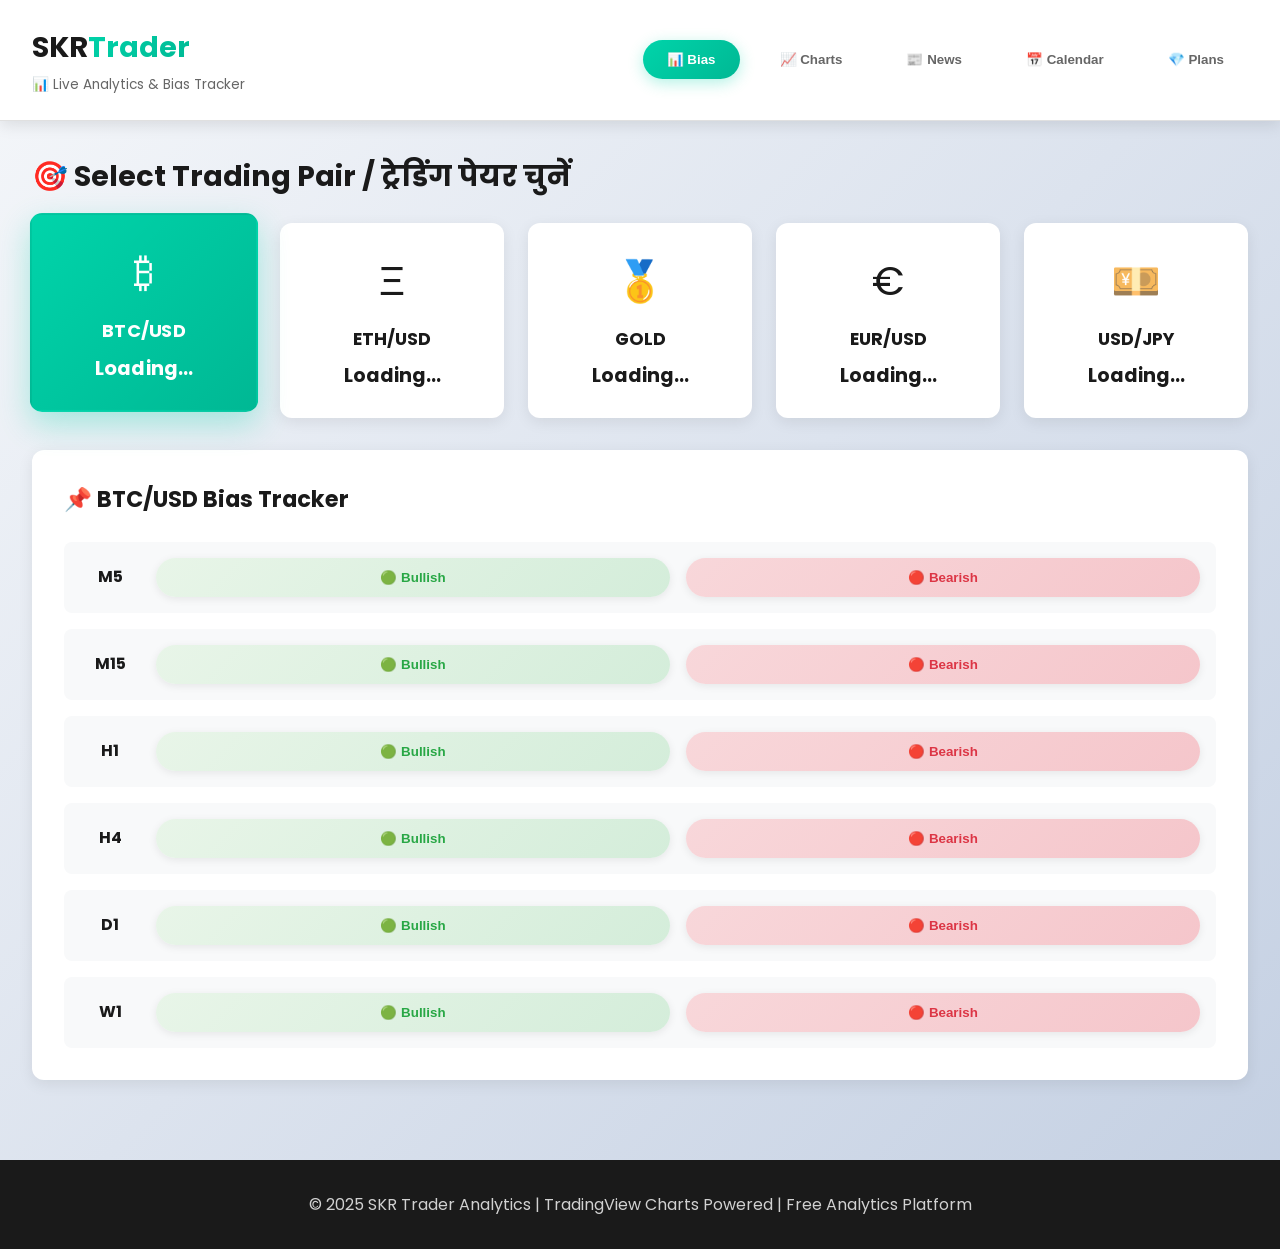
<file: index.html>
<!DOCTYPE html>
<html lang="hi">
<head>
    <meta charset="UTF-8">
    <meta name="viewport" content="width=device-device-width, initial-scale=1.0">
    <title>SKR Trader Analytics - TradingView Charts & Bias Tracker</title>
    <meta name="description" content="Free TradingView analytics with bias tracker for BTC, Forex, Gold. Live charts with 80+ drawing tools.">
    <link href="https://fonts.googleapis.com/css2?family=Poppins:wght@400;600;700&display=swap" rel="stylesheet">
    <script src="https://s3.tradingview.com/tv.js"></script>
    <link rel="stylesheet" href="style.css">
</head>
<body>
    <header class="skr-header">
        <div class="header-content">
            <div class="branding">
                <h1 class="logo">SKR<span>Trader</span></h1>
                <p class="tagline">📊 Live Analytics & Bias Tracker</p>
            </div>
            <nav class="navbar">
                <button class="nav-btn active" data-tab="bias">📊 Bias</button>
                <button class="nav-btn" data-tab="chart">📈 Charts</button>
                <button class="nav-btn" data-tab="news">📰 News</button>
                <button class="nav-btn" data-tab="calendar">📅 Calendar</button>
                <button class="nav-btn" data-tab="plans">💎 Plans</button>
            </nav>
        </div>
    </header>

    <main class="main-content">
        <section id="bias" class="tab-content active">
            <div class="section-title">🎯 Select Trading Pair / ट्रेडिंग पेयर चुनें</div>
            <div class="assets-grid" id="asset-grid"></div>
            <div class="bias-tracker-section">
                <h3>📌 Bias Tracker</h3>
                <div class="bias-grid" id="bias-grid"></div>
            </div>
        </section>

        <section id="chart" class="tab-content">
            <div class="chart-section">
                <div class="chart-header">
                    <h2 id="chart-title">BTC/USD - Live Chart</h2>
                    <div class="timeframe-buttons">
                        <button class="tf-btn active" data-tf="5">5M</button>
                        <button class="tf-btn" data-tf="15">15M</button>
                        <button class="tf-btn" data-tf="60">1H</button>
                        <button class="tf-btn" data-tf="240">4H</button>
                        <button class="tf-btn" data-tf="1440">1D</button>
                        <button class="tf-btn" data-tf="10080">1W</button>
                    </div>
                </div>
                <div id="tv_chart" class="chart-container"></div>
            </div>
        </section>

        <section id="news" class="tab-content">
            <div class="section-title">📰 आज की मार्केट न्यूज़ | Today's News</div>
            <div class="news-grid" id="news-grid"></div>
        </section>

        <section id="calendar" class="tab-content">
            <div class="section-title">📅 Economic Calendar</div>
            <div class="calendar-section" id="calendar-section">
                <h3>🔴 Today's High Impact Events</h3>
                <div class="event-list">
                    <div class="event">
                        <span class="event-time">14:30 UTC</span>
                        <span class="event-name">US Initial Jobless Claims</span>
                        <span class="event-impact">CRITICAL</span>
                    </div>
                    <div class="event">
                        <span class="event-time">15:45 UTC</span>
                        <span class="event-name">US Manufacturing PMI</span>
                        <span class="event-impact">CRITICAL</span>
                    </div>
                    <div class="event">
                        <span class="event-time">16:00 UTC</span>
                        <span class="event-name">Fed Chair Powell Speaks</span>
                        <span class="event-impact">MAJOR</span>
                    </div>
                </div>
            </div>
        </section>

        <section id="plans" class="tab-content">
            <div class="section-title">💎 Subscription Plans</div>
            <div class="plans-grid">
                <div class="plan-card">
                    <h3>FREE</h3>
                    <p class="price">₹0<small>/month</small></p>
                    <ul class="features">
                        <li>✅ Bias Tracker (Basic)</li>
                        <li>✅ Live Charts</li>
                        <li>✅ 5 Asset Pairs</li>
                        <li>❌ Advanced Indicators</li>
                    </ul>
                    <button class="btn-free">Start Free</button>
                </div>
                <div class="plan-card featured">
                    <h3>PRO</h3>
                    <p class="price">₹299<small>/month</small></p>
                    <ul class="features">
                        <li>✅ Everything in Free</li>
                        <li>✅ 15 Asset Pairs</li>
                        <li>✅ Historical Charts</li>
                        <li>✅ 100+ Indicators</li>
                    </ul>
                    <button class="btn-pro">Subscribe Pro</button>
                </div>
                <div class="plan-card">
                    <h3>ELITE</h3>
                    <p class="price">₹799<small>/month</small></p>
                    <ul class="features">
                        <li>✅ Everything in Pro</li>
                        <li>✅ Unlimited Assets</li>
                        <li>✅ Custom Alerts</li>
                        <li>✅ 24/7 Support</li>
                    </ul>
                    <button class="btn-elite">Subscribe Elite</button>
                </div>
            </div>
        </section>
    </main>

    <footer class="skr-footer">
        <p>&copy; 2025 SKR Trader Analytics | TradingView Charts Powered | Free Analytics Platform</p>
    </footer>

    <script src="script.js"></script>
</body>
</html>
</file>
<file: style.css>
:root{--primary:#00d4aa;--primary-dark:#00b894;--text-dark:#1a1a1a;--text-light:#666;--bg-light:#f8f9fa;--bg-white:#ffffff;--bullish:#28a745;--bearish:#dc3545;--border:#e0e0e0;}*{margin:0;padding:0;box-sizing:border-box;}body{font-family:'Poppins',sans-serif;background:linear-gradient(135deg,#f5f7fa 0%,#c3cfe2 100%);color:var(--text-dark);line-height:1.6;}.skr-header{background:var(--bg-white);box-shadow:0 4px 15px rgba(0,0,0,0.1);position:sticky;top:0;z-index:1000;border-bottom:1px solid var(--border);}.header-content{max-width:1400px;margin:0 auto;padding:1.5rem 2rem;display:flex;justify-content:space-between;align-items:center;gap:2rem;}.branding h1{font-size:1.8rem;font-weight:700;}.branding h1 span{background:linear-gradient(135deg,var(--primary),var(--primary-dark));-webkit-background-clip:text;-webkit-text-fill-color:transparent;}.tagline{font-size:0.85rem;color:var(--text-light);margin-top:0.25rem;}.navbar{display:flex;gap:1rem;}.nav-btn{background:none;border:none;padding:0.75rem 1.5rem;cursor:pointer;font-weight:600;color:var(--text-light);border-radius:50px;transition:all 0.3s;}.nav-btn:hover{background:rgba(0,212,170,0.1);color:var(--primary);}.nav-btn.active{background:linear-gradient(135deg,var(--primary),var(--primary-dark));color:white;box-shadow:0 4px 15px rgba(0,212,170,0.3);}.main-content{max-width:1400px;margin:0 auto;padding:2rem;min-height:calc(100vh - 200px);}.section-title{font-size:1.8rem;font-weight:700;margin-bottom:1.5rem;color:var(--text-dark);}.tab-content{display:none;animation:fadeIn 0.4s;}.tab-content.active{display:block;}@keyframes fadeIn{from{opacity:0;transform:translateY(10px);}to{opacity:1;transform:translateY(0);}}.assets-grid{display:grid;grid-template-columns:repeat(auto-fit,minmax(160px,1fr));gap:1.5rem;margin-bottom:2rem;}.asset-card{background:var(--bg-white);padding:1.5rem;border-radius:12px;cursor:pointer;box-shadow:0 4px 15px rgba(0,0,0,0.08);transition:all 0.4s cubic-bezier(0.16,1,0.3,1);border:2px solid transparent;text-align:center;}.asset-card:hover{transform:translateY(-5px);box-shadow:0 8px 25px rgba(0,0,0,0.12);}.asset-card.active{background:linear-gradient(135deg,var(--primary),var(--primary-dark));color:white;transform:translateY(-8px) scale(1.02);box-shadow:0 12px 30px rgba(0,212,170,0.3);}.asset-icon{font-size:2.5rem;margin-bottom:0.75rem;}.asset-name{font-size:1.1rem;font-weight:700;margin-bottom:0.25rem;}.asset-price{font-size:1.2rem;font-weight:700;margin-top:0.5rem;}.bias-tracker-section{background:var(--bg-white);padding:2rem;border-radius:12px;box-shadow:0 4px 15px rgba(0,0,0,0.08);}.bias-tracker-section h3{font-size:1.4rem;margin-bottom:1.5rem;color:var(--text-dark);}.bias-grid{display:flex;flex-direction:column;gap:1rem;}.tf-row{display:grid;grid-template-columns:60px 1fr 1fr;gap:1rem;padding:1rem;background:var(--bg-light);border-radius:8px;align-items:center;}.tf-label{font-weight:700;text-align:center;}.bias-btn{padding:0.75rem 1rem;border:none;border-radius:50px;cursor:pointer;font-weight:700;transition:all 0.3s;box-shadow:0 2px 8px rgba(0,0,0,0.08);}.bias-bull{background:linear-gradient(135deg,#e8f5e8,#d4edda);color:var(--bullish);}.bias-bull.active{background:linear-gradient(135deg,var(--bullish),#20c997);color:white;transform:scale(1.05);}.bias-bear{background:linear-gradient(135deg,#f8d7da,#f5c6cb);color:var(--bearish);}.bias-bear.active{background:linear-gradient(135deg,var(--bearish),#c82333);color:white;transform:scale(1.05);}.chart-section{background:var(--bg-white);border-radius:12px;box-shadow:0 4px 15px rgba(0,0,0,0.08);overflow:hidden;}.chart-header{padding:1.5rem;background:var(--bg-light);display:flex;justify-content:space-between;align-items:center;border-bottom:1px solid var(--border);}.chart-header h2{margin:0;font-size:1.4rem;}.timeframe-buttons{display:flex;gap:0.5rem;}.tf-btn{padding:0.5rem 1rem;border:2px solid #ddd;background:var(--bg-white);border-radius:50px;cursor:pointer;font-weight:600;transition:all 0.3s;}.tf-btn:hover{border-color:var(--primary);}.tf-btn.active{background:var(--primary);color:white;border-color:var(--primary);box-shadow:0 4px 12px rgba(0,212,170,0.3);}.chart-container{width:100%;height:600px;background:var(--bg-white);}.news-grid{display:grid;grid-template-columns:repeat(auto-fit,minmax(320px,1fr));gap:1.5rem;}.news-card{background:var(--bg-white);padding:1.5rem;border-radius:12px;box-shadow:0 4px 15px rgba(0,0,0,0.08);transition:all 0.4s;border-left:4px solid var(--primary);}.news-card:hover{transform:translateY(-5px);box-shadow:0 8px 25px rgba(0,0,0,0.12);}.news-impact{display:inline-block;padding:0.4rem 1rem;background:rgba(255,152,0,0.2);color:#ff9800;border-radius:20px;font-size:0.8rem;font-weight:700;margin-bottom:0.75rem;}.news-impact.critical{background:rgba(220,53,69,0.2);color:var(--bearish);}.news-title{font-size:1.15rem;font-weight:700;margin:0.75rem 0;}.news-summary{color:var(--text-light);font-size:0.95rem;margin-bottom:1rem;line-height:1.6;}.news-meta{display:block;font-size:0.85rem;color:#999;padding-top:1rem;border-top:1px solid var(--border);}.calendar-section{background:var(--bg-white);padding:1.5rem;border-radius:12px;box-shadow:0 4px 15px rgba(0,0,0,0.08);}.event-list{display:flex;flex-direction:column;gap:1rem;}.event{display:grid;grid-template-columns:120px 1fr 120px;gap:1rem;padding:1rem;background:var(--bg-light);border-radius:8px;border-left:4px solid var(--primary);align-items:center;}.event-time{font-weight:700;}.event-name{font-weight:600;}.event-impact{text-align:right;font-weight:700;padding:0.4rem 0.8rem;background:rgba(255,152,0,0.2);color:#ff9800;border-radius:20px;font-size:0.85rem;}.event-impact.critical{background:rgba(220,53,69,0.2);color:var(--bearish);}.plans-grid{display:grid;grid-template-columns:repeat(auto-fit,minmax(280px,1fr));gap:2rem;margin-top:2rem;}.plan-card{background:var(--bg-white);padding:2rem;border-radius:12px;box-shadow:0 4px 15px rgba(0,0,0,0.08);transition:all 0.4s;border:2px solid transparent;text-align:center;}.plan-card:hover{transform:translateY(-8px);box-shadow:0 8px 25px rgba(0,0,0,0.12);}.plan-card.featured{border-color:var(--primary);transform:scale(1.02);}.plan-card h3{font-size:1.6rem;margin-bottom:1rem;}.price{font-size:2.5rem;font-weight:700;color:var(--primary);margin-bottom:0.25rem;}.price small{font-size:1rem;color:var(--text-light);font-weight:500;}.features{list-style:none;margin:1.5rem 0;text-align:left;}.features li{padding:0.5rem 0;color:var(--text-light);}.features li.included{color:var(--bullish);}.features li.excluded{opacity:0.5;text-decoration:line-through;}.plan-card button{width:100%;padding:1rem;border:none;border-radius:50px;font-weight:700;cursor:pointer;transition:all 0.3s;margin-top:1rem;}.btn-free{background:var(--bg-light);color:var(--text-dark);}.btn-free:hover{background:#e8e8e8;}.btn-pro{background:linear-gradient(135deg,var(--primary),var(--primary-dark));color:white;box-shadow:0 4px 15px rgba(0,212,170,0.3);}.btn-pro:hover{transform:translateY(-2px);}.btn-elite{background:linear-gradient(135deg,#667eea,#764ba2);color:white;box-shadow:0 4px 15px rgba(102,126,234,0.3);}.btn-elite:hover{transform:translateY(-2px);}.skr-footer{background:var(--text-dark);color:white;text-align:center;padding:2rem;margin-top:3rem;}.skr-footer p{margin:0;opacity:0.8;}@media (max-width:768px){.header-content{flex-direction:column;gap:1rem;}.navbar{flex-wrap:wrap;justify-content:center;}.assets-grid{grid-template-columns:repeat(2,1fr);gap:1rem;}.tf-row{grid-template-columns:1fr;}.chart-header{flex-direction:column;gap:1rem;}.chart-container{height:400px;}.event{grid-template-columns:1fr;}.event-impact{text-align:left;}}
</file>
